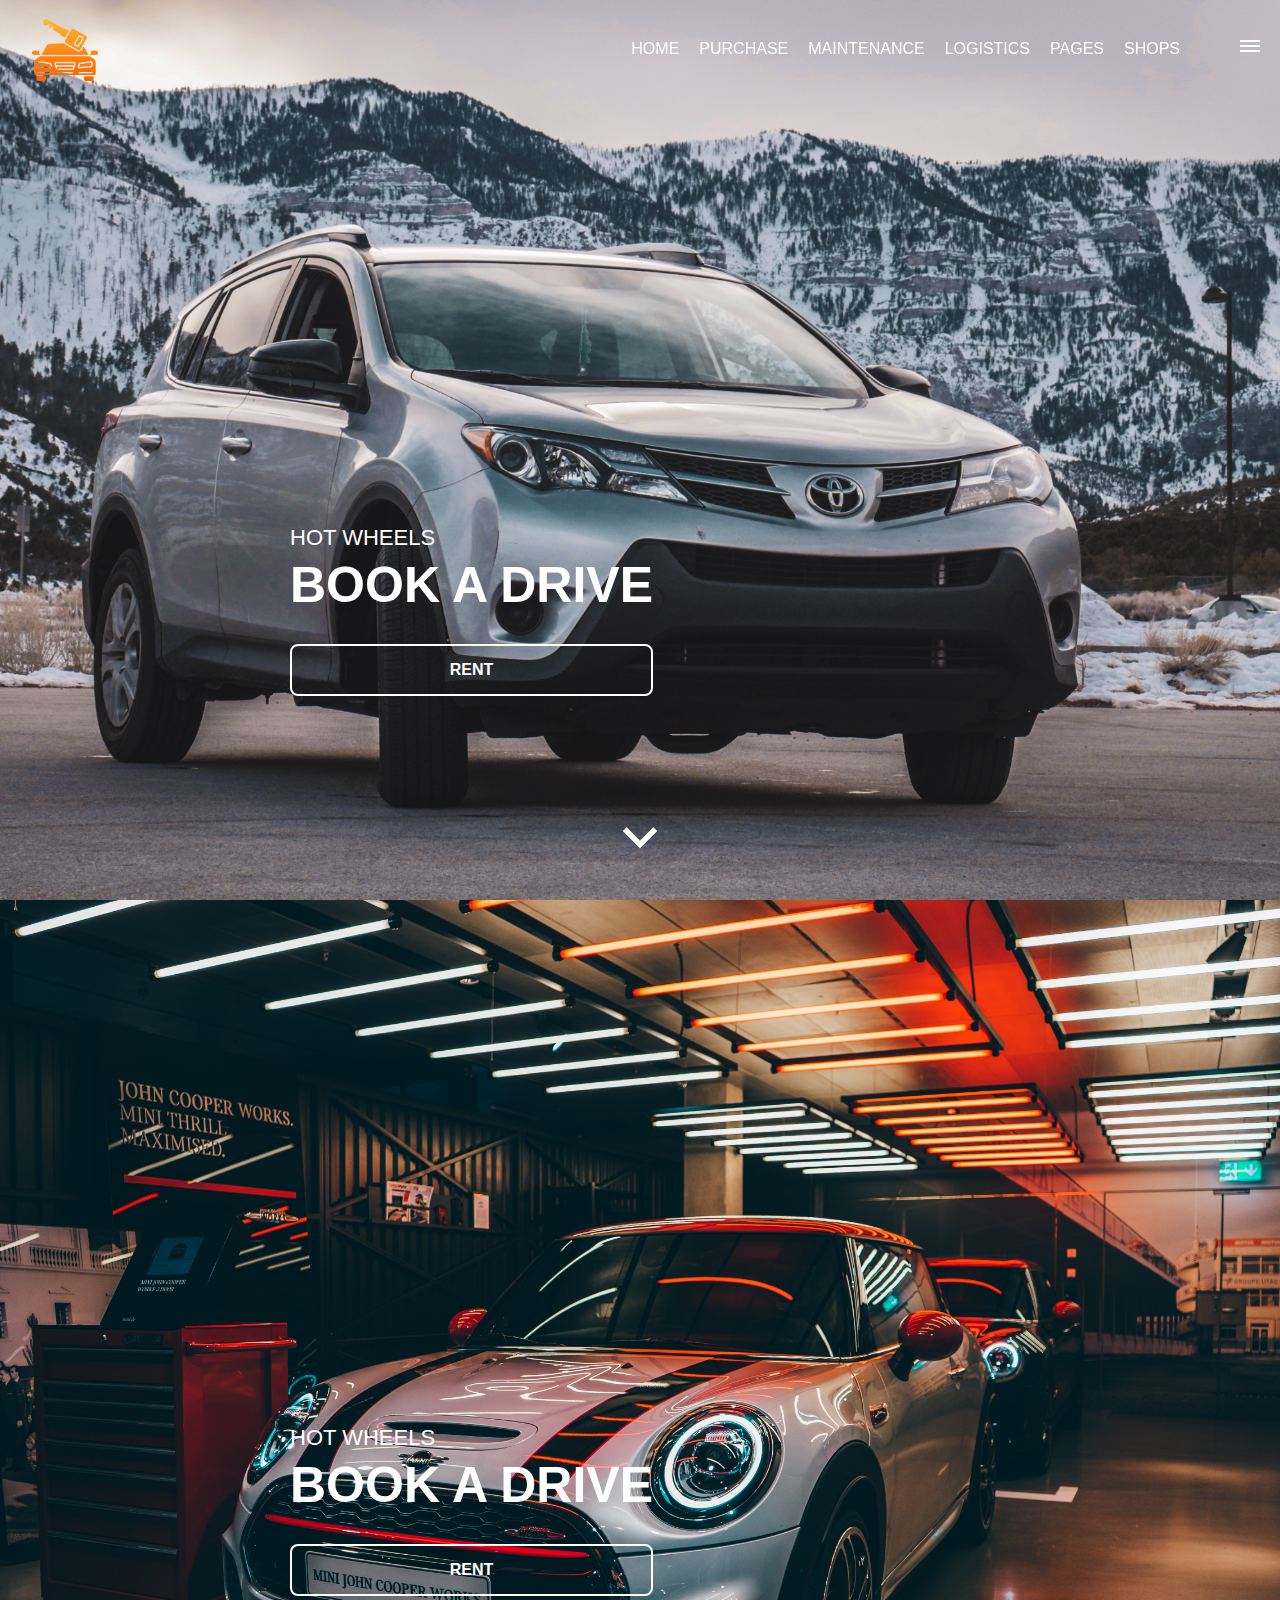
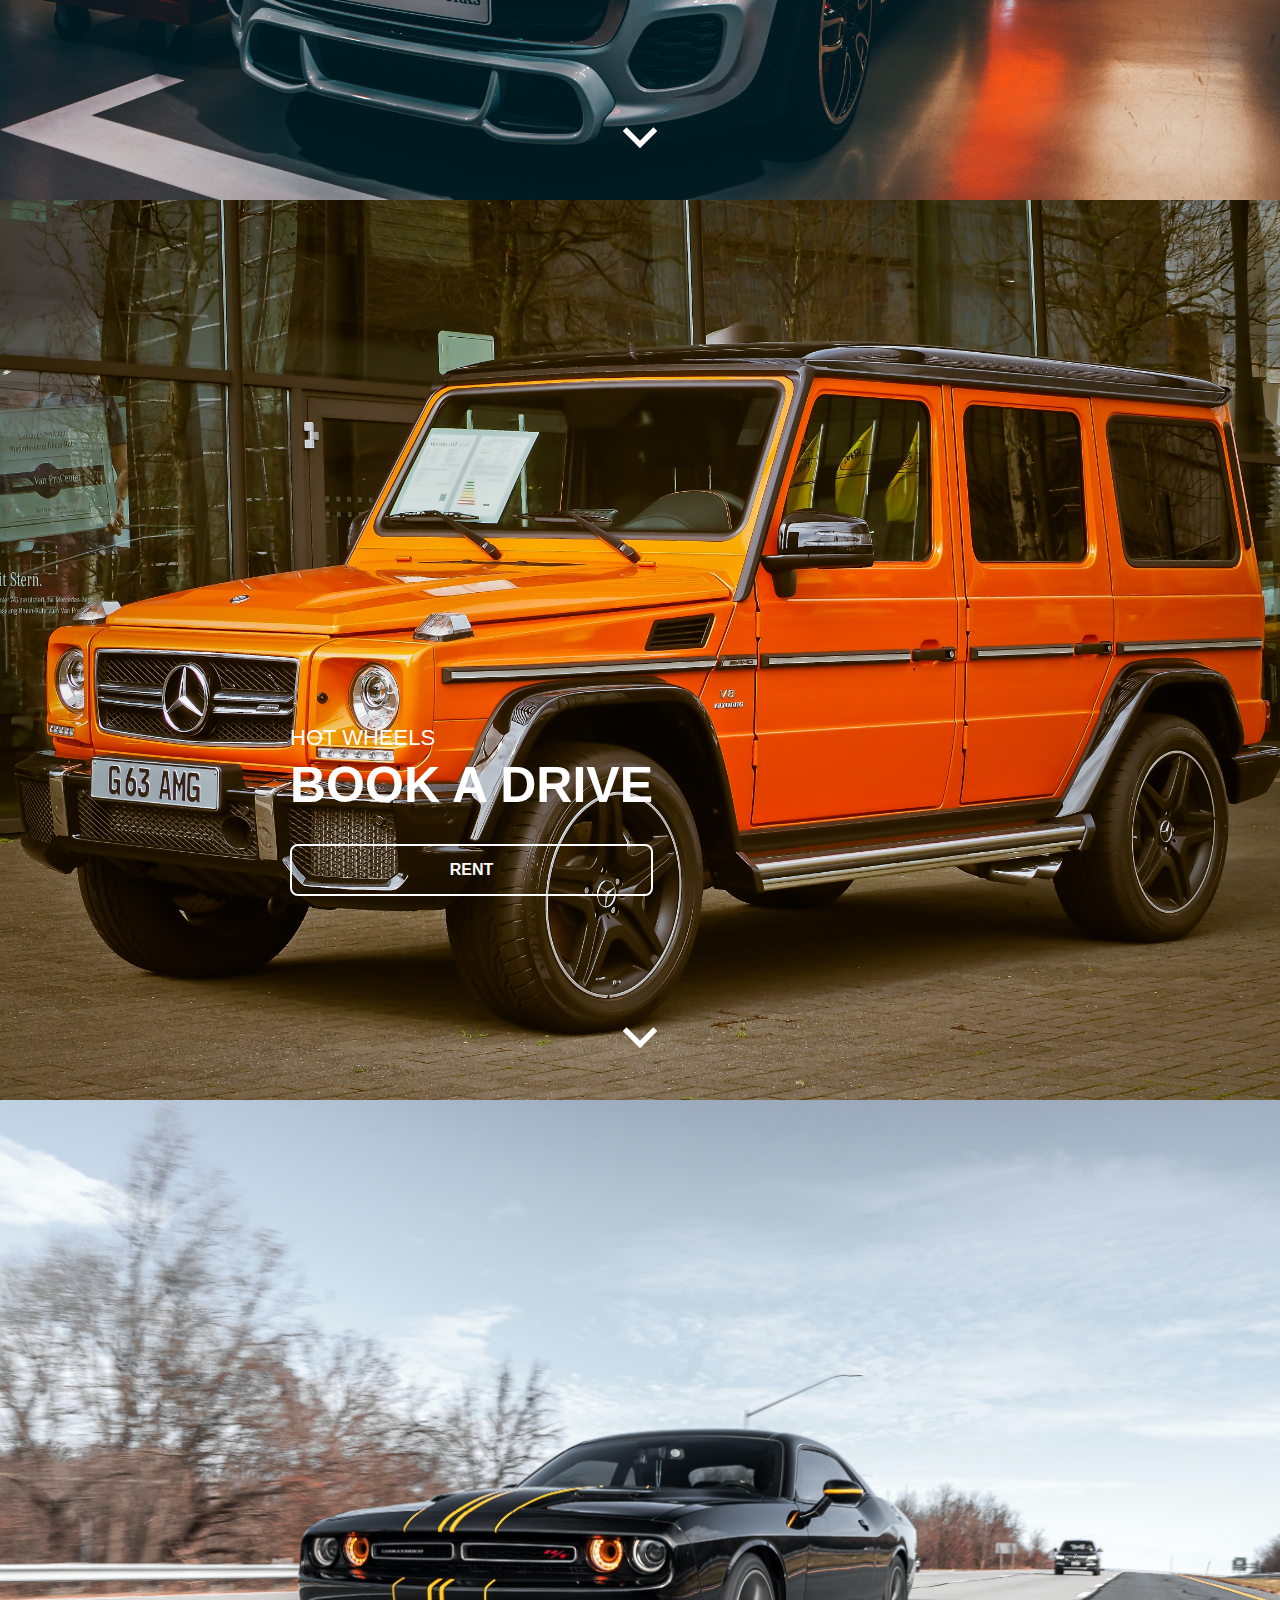
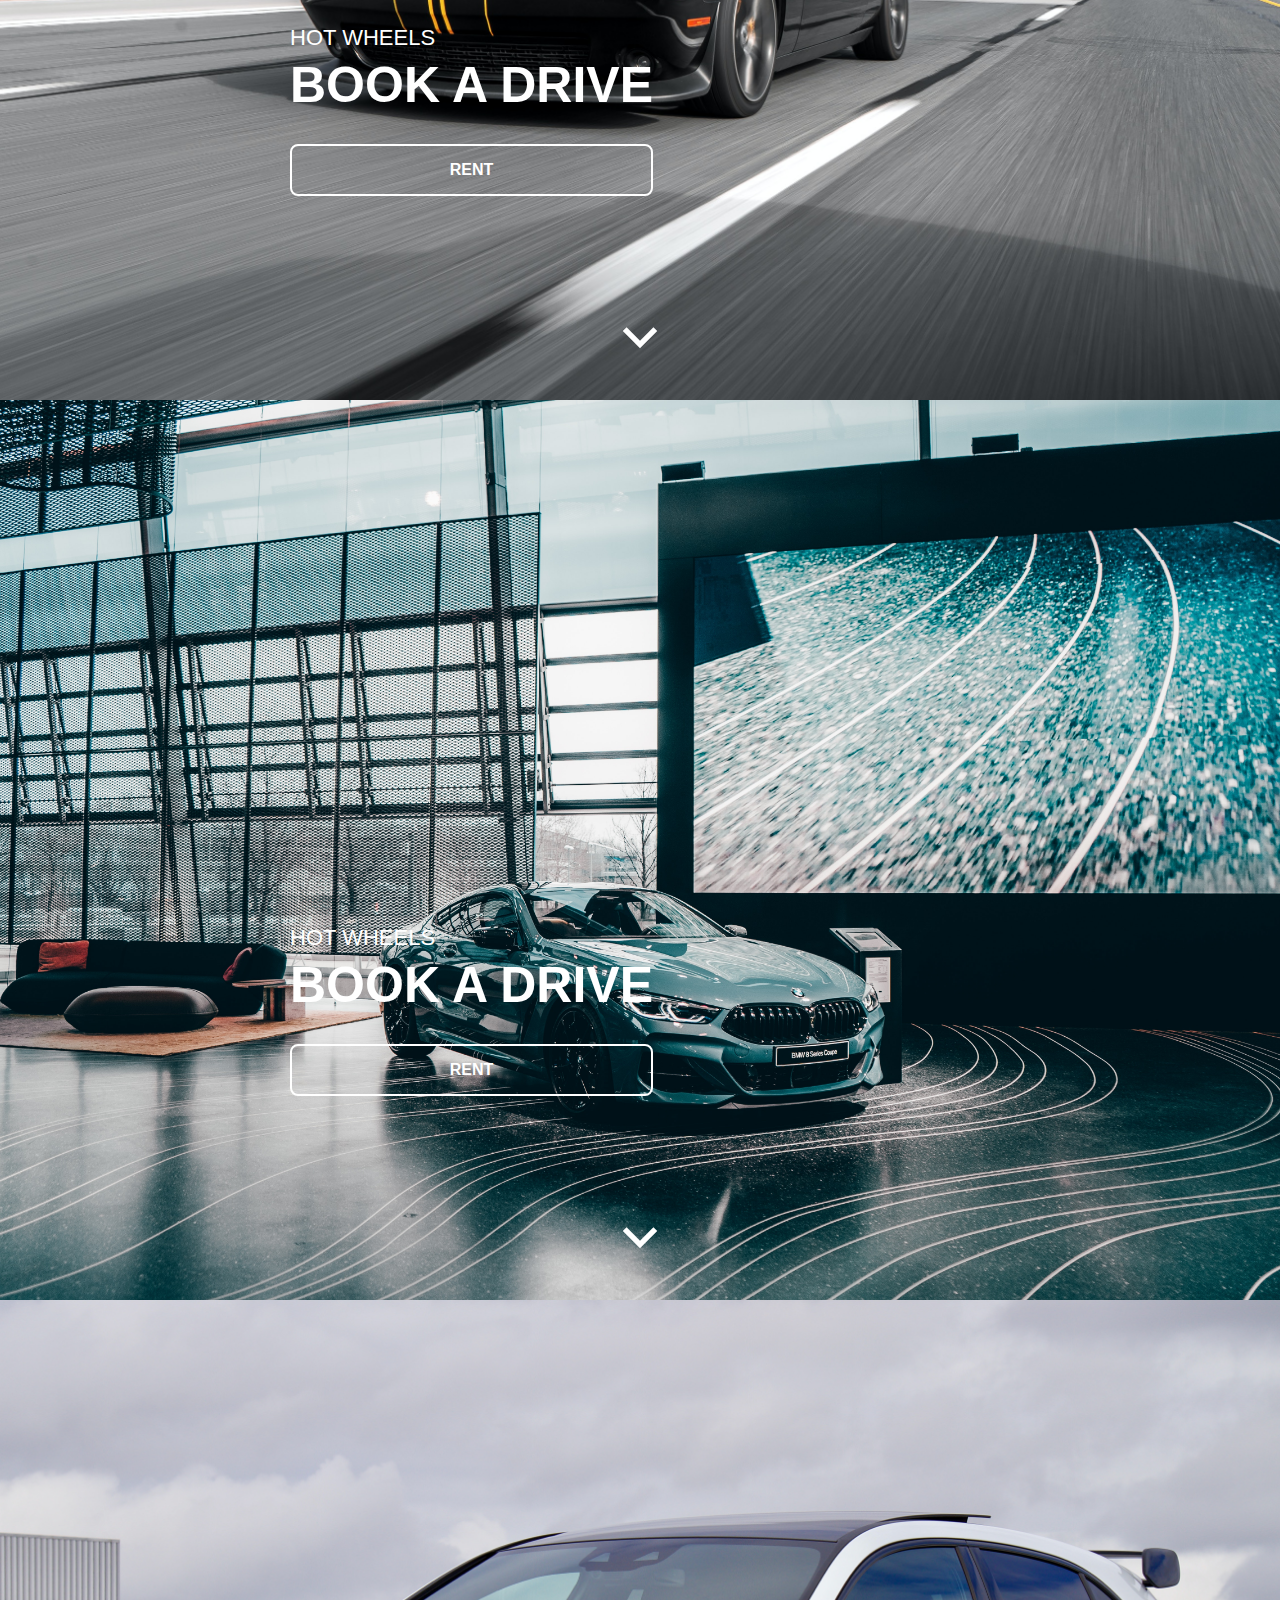
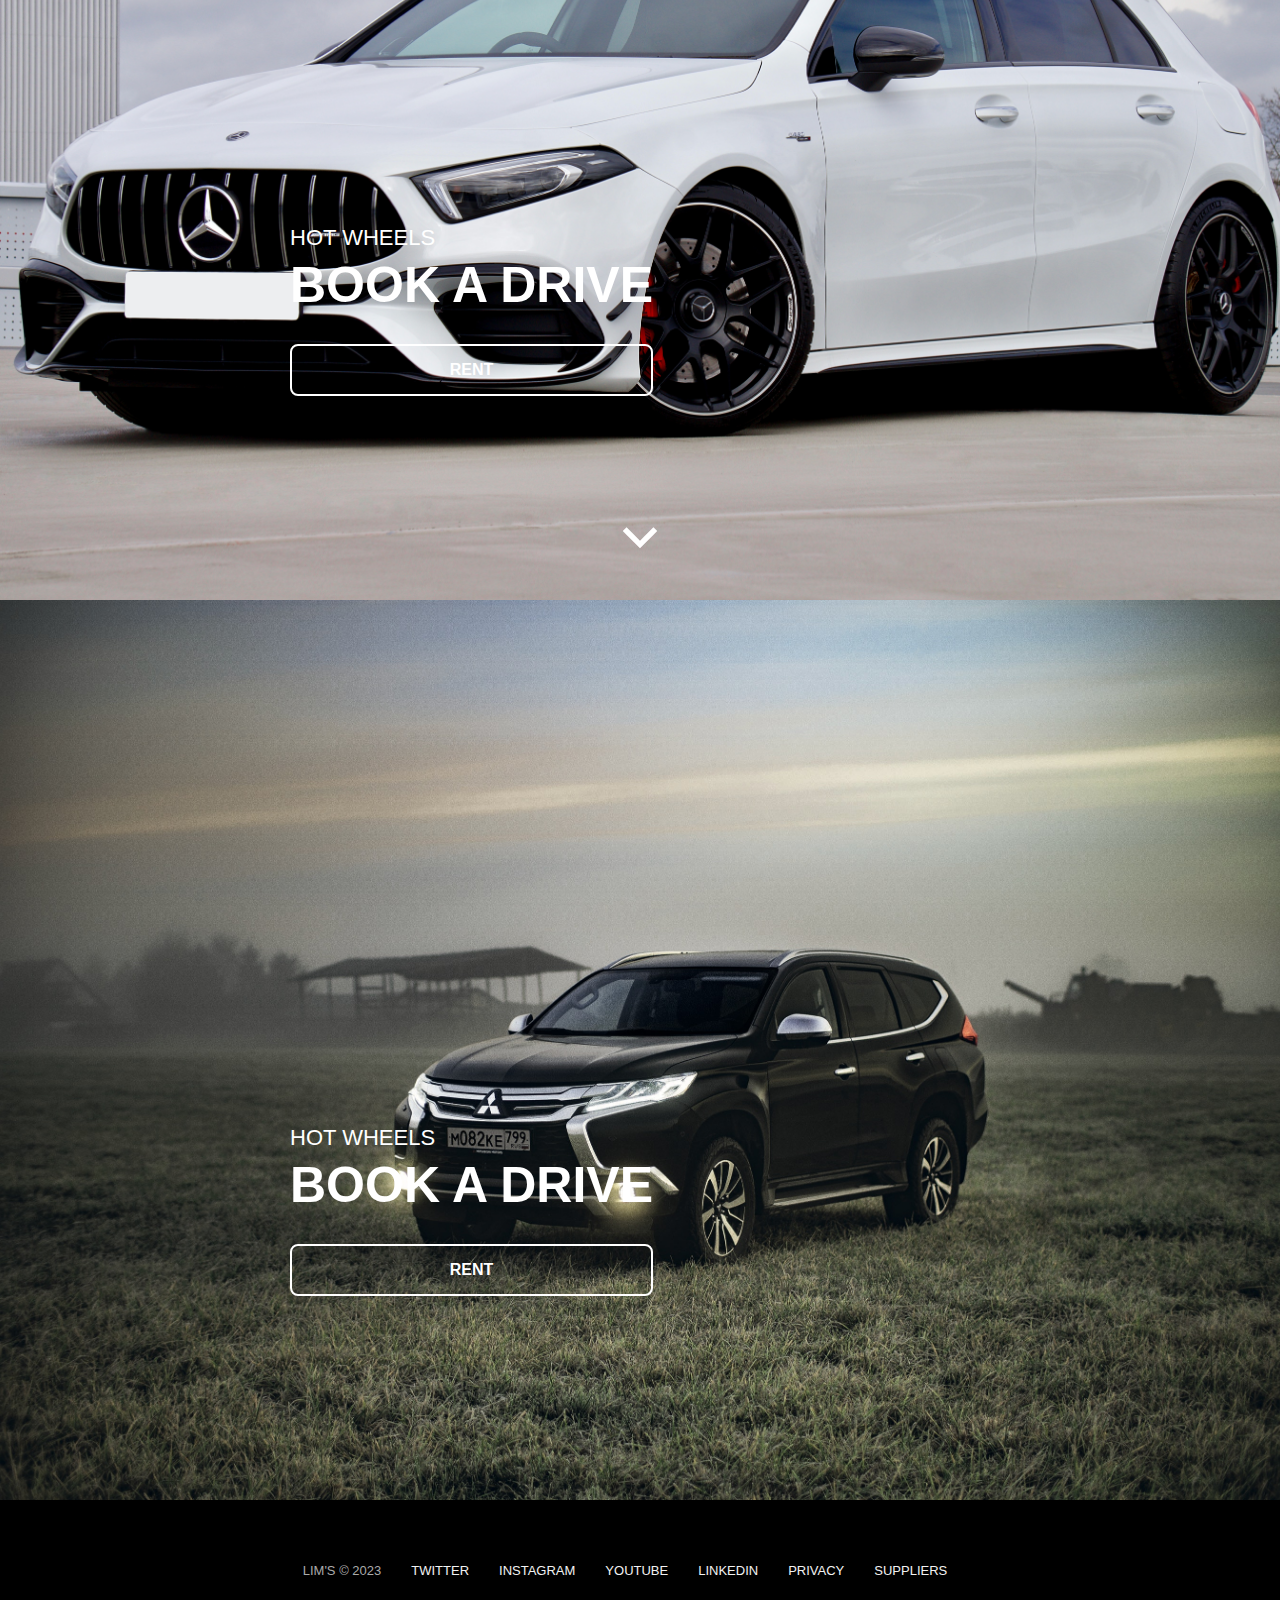
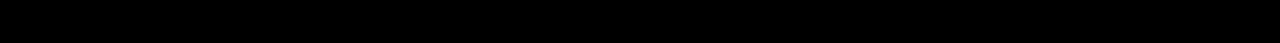
<file: index.html>
<!DOCTYPE html>
<html lang="en">
<head>
    <meta charset="UTF-8">
    <meta http-equiv="X-UA-Compatible" content="IE=edge">
    <meta name="viewport" content="width=device-width, initial-scale=1.0">
    <link rel="stylesheet" href="lim.css">
    <title>Lim's</title>
</head>
<body>

    <div id="cover"></div>
    <div id="mobile-menu" class="mobile-main-menu">
        <ul>
            <li class="mobile-only"><a href="index.html">Home</a></li>
            <li class="mobile-only"><a href="index1.html">Purchase</a></li>
            <li class="mobile-only"><a href="index2.html">Maintenance</a></li>
            <li class="mobile-only"><a href="index3.html">logistics</a></li>
            <li class="mobile-only"><a href="#">Pages</a></li>
            <li class="mobile-only"><a href="#">Shops</a></li>
            <li><a href="#">Dispatch</a></li>
            <li><a href="#">Hotel</a></li>
            <li><a href="#">Bar</a></li>
            <li><a href="#">Bitcoin</a></li>
            <li><a href="#">Travels</a></li>
        </ul>
    </div>
    <header class="main-header">
        <div class="logo">
            <a href="index.html">
                <img src="car-rental.png" alt="">
            </a>
        </div>
        <nav class="desktop-main-menu">
            <ul>
                <li><a href="index.html">Home</a></li>
                <li><a href="index1.html">Purchase</a></li>
                <li><a href="index2.html">Maintenance</a></li>
                <li><a href="index3.html">logistics</a></li>
                <li><a href="#">Pages</a></li>
                <li><a href="#">Shops</a></li>
            </ul>
        </nav>
    </header>

    <!-- Hamburger Menu -->
    <button id="menu-btn" class="hamburger" type="button">
        <span class="hamburger-top"></span>
        <span class="hamburger-middle"></span>
        <span class="hamburger-bottom"></span>
    </button>

    <!-- Section A -->

    <section class="section-a">
        <div class="section-inner">
            <h4>Hot wheels</h4>
            <h2>Book a drive</h2>
            <a href="#" class="btn-animie">
                <div class="hover">
                    <span>Rent</span>
                </div>
            </a>
        </div>
        
        <svg class="scroll-arrow" width="65" height="65" fill="currentColor" viewBox="0 0 24 24" xmlns="http://www.w3.org/2000/svg">
            <path d="m12 13.169 4.95-4.95 1.414 1.414L12 15.997 5.636 9.633 7.05 8.219l4.95 4.95Z"></path>
        </svg>
    </section>

     <!-- Section B -->

     <section class="section-b">
        <div class="section-inner">
            <h4>Hot wheels</h4>
            <h2>Book a drive</h2>
            <a href="#" class="btn-animie">
                <div class="hover">
                    <span>Rent</span>
                </div>
            </a>
        </div>
        
        <svg class="scroll-arrow" width="65" height="65" fill="currentColor" viewBox="0 0 24 24" xmlns="http://www.w3.org/2000/svg">
            <path d="m12 13.169 4.95-4.95 1.414 1.414L12 15.997 5.636 9.633 7.05 8.219l4.95 4.95Z"></path>
        </svg>
    </section>

     <!-- Section C -->

     <section class="section-c">
        <div class="section-inner">
            <h4>Hot wheels</h4>
            <h2>Book a drive</h2>
            <a href="#" class="btn-animie">
                <div class="hover">
                    <span>Rent</span>
                </div>
            </a>
        </div>
        
        <svg class="scroll-arrow" width="65" height="65" fill="currentColor" viewBox="0 0 24 24" xmlns="http://www.w3.org/2000/svg">
            <path d="m12 13.169 4.95-4.95 1.414 1.414L12 15.997 5.636 9.633 7.05 8.219l4.95 4.95Z"></path>
        </svg>
    </section>

     <!-- Section D -->

     <section class="section-d">
        <div class="section-inner">
            <h4>Hot wheels</h4>
            <h2>Book a drive</h2>
            <a href="#" class="btn-animie">
                <div class="hover">
                    <span>Rent</span>
                </div>
            </a>
        </div>
        
        <svg class="scroll-arrow" width="65" height="65" fill="currentColor" viewBox="0 0 24 24" xmlns="http://www.w3.org/2000/svg">
            <path d="m12 13.169 4.95-4.95 1.414 1.414L12 15.997 5.636 9.633 7.05 8.219l4.95 4.95Z"></path>
        </svg>
    </section>

     <!-- Section E -->

     <section class="section-e">
        <div class="section-inner">
            <h4>Hot wheels</h4>
            <h2>Book a drive</h2>
            <a href="#" class="btn-animie">
                <div class="hover">
                    <span>Rent</span>
                </div>
            </a>
        </div>
        
        <svg class="scroll-arrow" width="65" height="65" fill="currentColor" viewBox="0 0 24 24" xmlns="http://www.w3.org/2000/svg">
            <path d="m12 13.169 4.95-4.95 1.414 1.414L12 15.997 5.636 9.633 7.05 8.219l4.95 4.95Z"></path>
        </svg>
    </section>

     <!-- Section F -->

     <section class="section-f">
        <div class="section-inner">
            <h4>Hot wheels</h4>
            <h2>Book a drive</h2>
            <a href="#" class="btn-animie">
                <div class="hover">
                    <span>Rent</span>
                </div>
            </a>
        </div>
        
        <svg class="scroll-arrow" width="65" height="65" fill="currentColor" viewBox="0 0 24 24" xmlns="http://www.w3.org/2000/svg">
            <path d="m12 13.169 4.95-4.95 1.414 1.414L12 15.997 5.636 9.633 7.05 8.219l4.95 4.95Z"></path>
        </svg>
    </section>

     <!-- Section G -->

     <section class="section-g">
        <div class="section-inner">
            <h4>Hot wheels</h4>
            <h2>Book a drive</h2>
            <a href="#" class="btn-animie">
                <div class="hover">
                    <span>Rent</span>
                </div>
            </a>
        </div>
    </section>

    <!-- Footer -->
    <footer>
        <ul>
            <li>Lim's &copy; 2023</li>
            <li><a href="#">Twitter</a></li>
            <li><a href="#">Instagram</a></li>
            <li><a href="#">Youtube</a></li>
            <li><a href="#">LinkedIn</a></li>
            <li><a href="#">Privacy</a></li>
            <li><a href="#">Suppliers</a></li>
        </ul>
    </footer>

    <script src="script.js" defer></script>
</body>
</html>
</file>
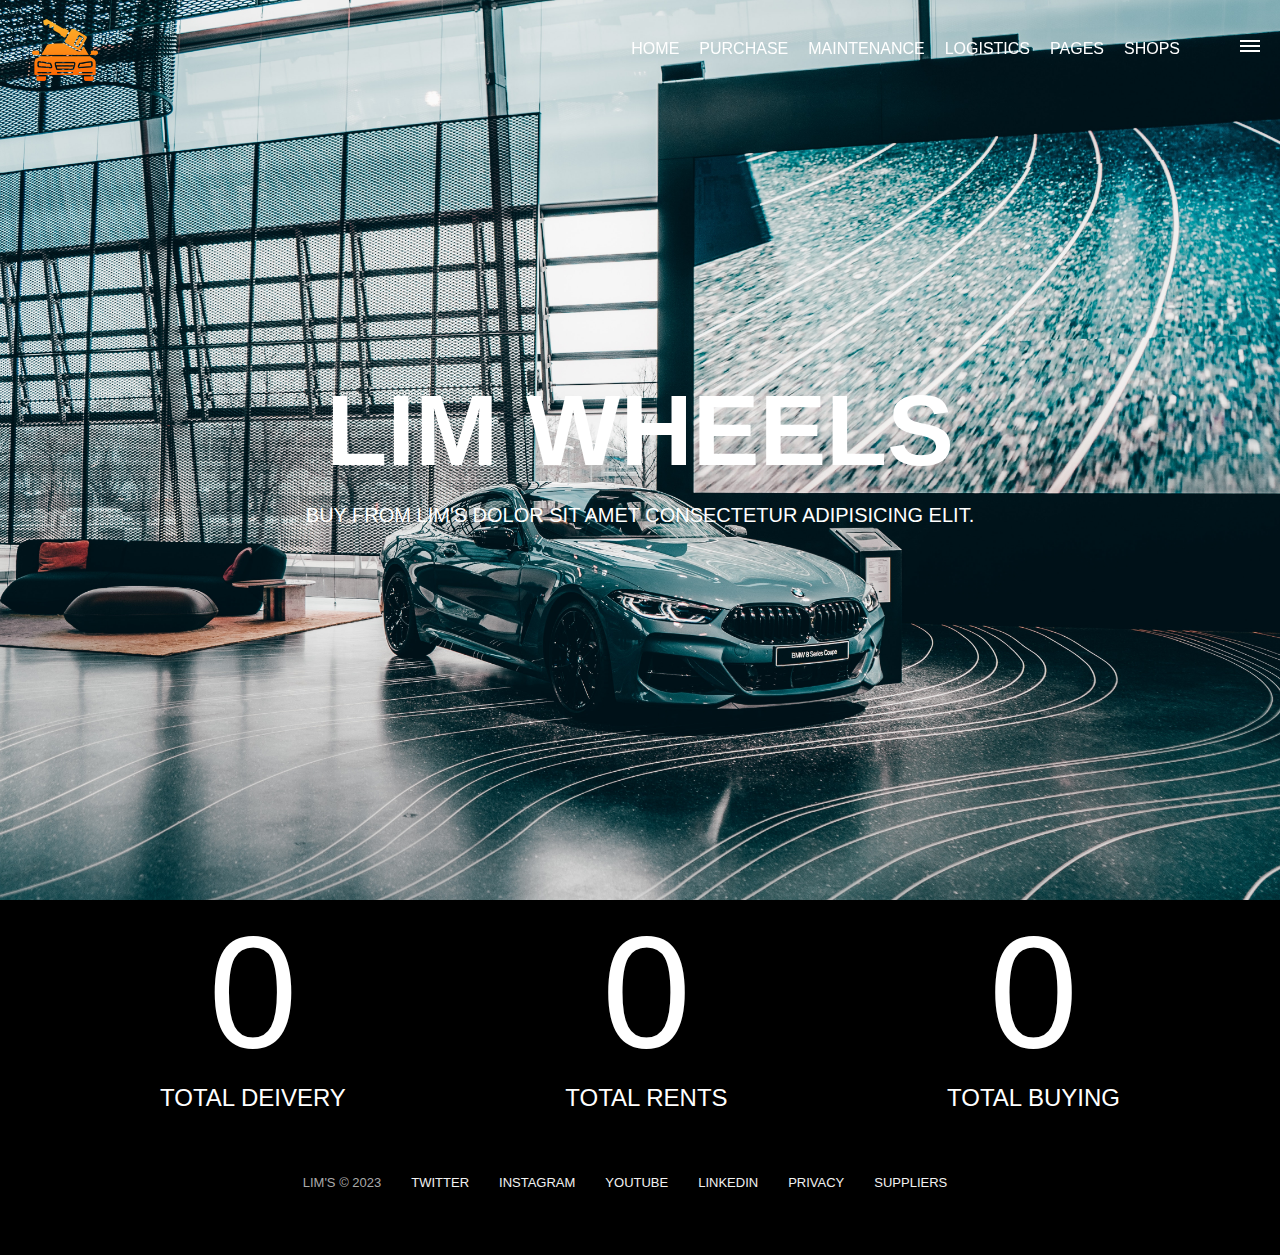
<file: index1.html>
<!DOCTYPE html>
<html lang="en">
<head>
    <meta charset="UTF-8">
    <meta http-equiv="X-UA-Compatible" content="IE=edge">
    <meta name="viewport" content="width=device-width, initial-scale=1.0">
    <link rel="stylesheet" href="lim.css">
    <title>Lim's~About</title>
</head>
<body>

    <div id="cover"></div>
    <div id="mobile-menu" class="mobile-main-menu">
        <ul>
            <li class="mobile-only"><a href="index.html">Home</a></li>
            <li class="mobile-only"><a href="index1.html">Purchase</a></li>
            <li class="mobile-only"><a href="index2.html">Maintenance</a></li>
            <li class="mobile-only"><a href="index3.html">logistics</a></li>
            <li class="mobile-only"><a href="#">Pages</a></li>
            <li class="mobile-only"><a href="#">Shops</a></li>
            <li><a href="#">Dispatch</a></li>
            <li><a href="#">Hotel</a></li>
            <li><a href="#">Bar</a></li>
            <li><a href="#">Bitcoin</a></li>
            <li><a href="#">Travels</a></li>
        </ul>
    </div>
    <header class="main-header">
        <div class="logo">
            <a href="index.html">
                <img src="car-rental.png" alt="">
            </a>
        </div>
        <nav class="desktop-main-menu">
            <ul>
                <li><a href="index.html">Home</a></li>
                <li><a href="index1.html">Purchase</a></li>
                <li><a href="index2.html">Maintenance</a></li>
                <li><a href="index3.html">logistics</a></li>
                <li><a href="#">Pages</a></li>
                <li><a href="#">Shops</a></li>
            </ul>
        </nav>
    </header>

    <!-- Hamburger Menu -->
    <button id="menu-btn" class="hamburger" type="button">
        <span class="hamburger-top"></span>
        <span class="hamburger-middle"></span>
        <span class="hamburger-bottom"></span>
    </button>


    <section class="section-animate bg-about">
    
    </section>
    <div class="section-inner-center">
          <h3>Lim wheels</h3>
          <p>Buy from Lim's dolor sit amet consectetur adipisicing elit.</p>  
    </div>

    <div class="stats">
        <div>
            <span class="counter" data-target="35">0</span>
            <h4>Total Deivery</h4>
        </div>
        <div>
            <span class="counter" data-target="88">0</span>
            <h4>Total Rents</h4>
        </div>
        <div>
            <span class="counter" data-target="53">0</span>
            <h4>Total Buying</h4>
        </div>
    </div>

    <!-- Footer -->
    <footer>
        <ul>
            <li>Lim's &copy; 2023</li>
            <li><a href="#">Twitter</a></li>
            <li><a href="#">Instagram</a></li>
            <li><a href="#">Youtube</a></li>
            <li><a href="#">LinkedIn</a></li>
            <li><a href="#">Privacy</a></li>
            <li><a href="#">Suppliers</a></li>
        </ul>
    </footer>

    <script src="script.js" defer></script>
</body>
</html>
</file>
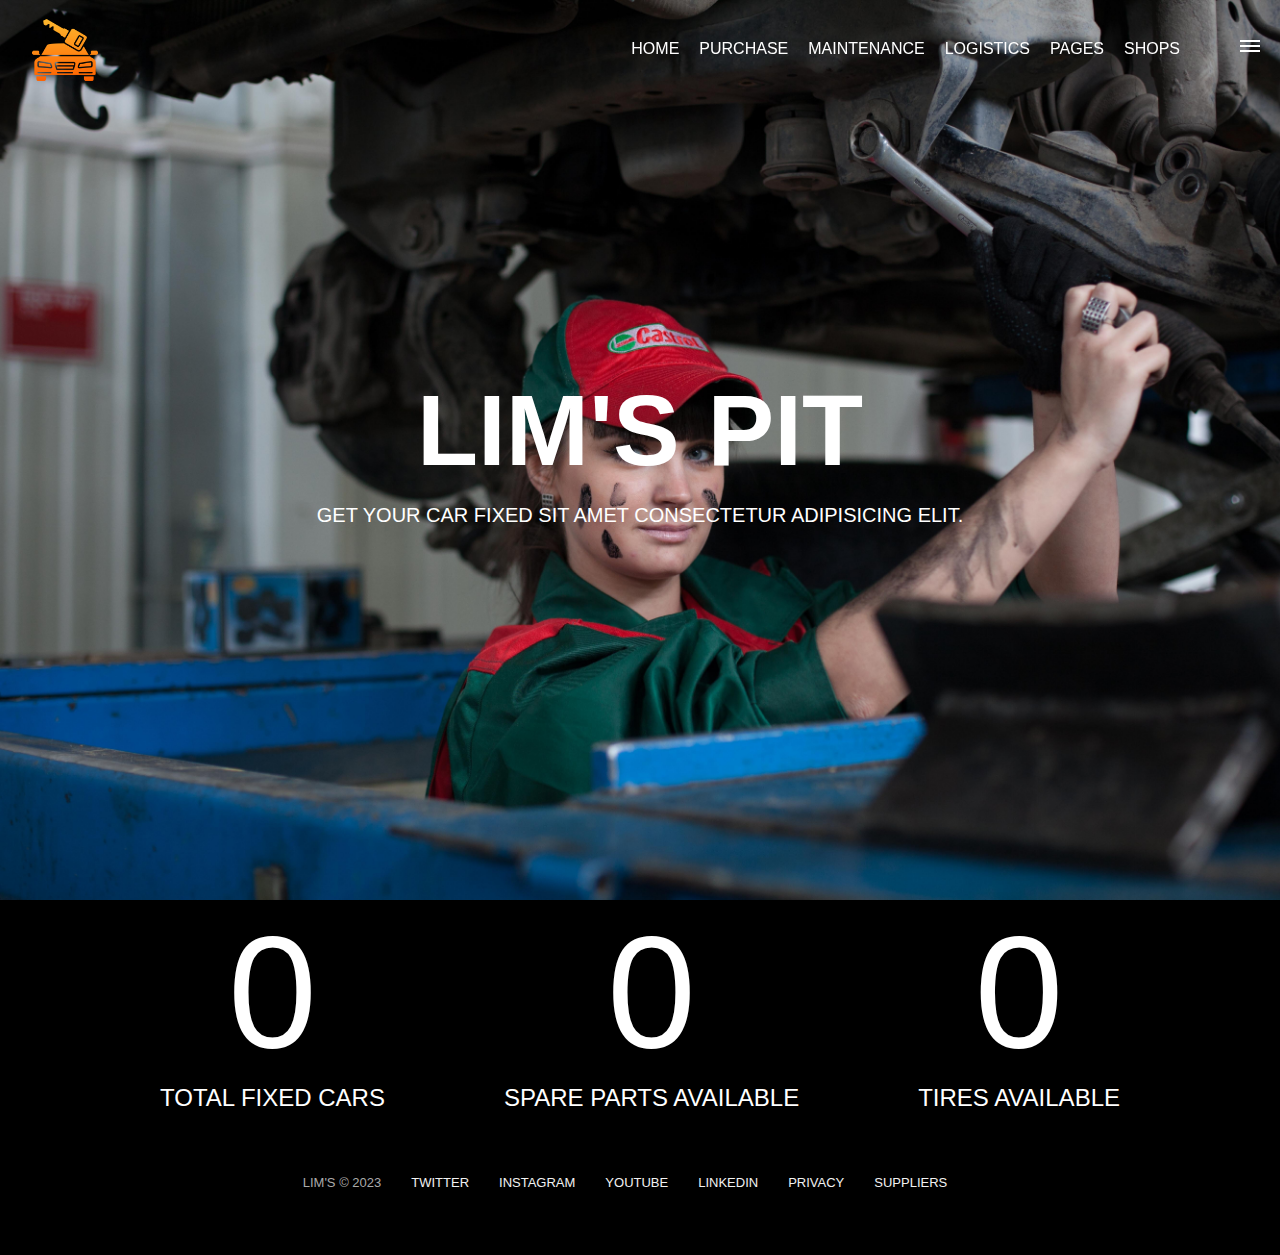
<file: index2.html>
<!DOCTYPE html>
<html lang="en">
<head>
    <meta charset="UTF-8">
    <meta http-equiv="X-UA-Compatible" content="IE=edge">
    <meta name="viewport" content="width=device-width, initial-scale=1.0">
    <link rel="stylesheet" href="lim.css">
    <title>Lim's~Pit</title>
</head>
<body>

    <div id="cover"></div>
    <div id="mobile-menu" class="mobile-main-menu">
        <ul>
            <li class="mobile-only"><a href="index.html">Home</a></li>
            <li class="mobile-only"><a href="index1.html">Purchase</a></li>
            <li class="mobile-only"><a href="index2.html">Maintenance</a></li>
            <li class="mobile-only"><a href="index3.html">logistics</a></li>
            <li class="mobile-only"><a href="#">Pages</a></li>
            <li class="mobile-only"><a href="#">Shops</a></li>
            <li><a href="#">Dispatch</a></li>
            <li><a href="#">Hotel</a></li>
            <li><a href="#">Bar</a></li>
            <li><a href="#">Bitcoin</a></li>
            <li><a href="#">Travels</a></li>
        </ul>
    </div>
    <header class="main-header">
        <div class="logo">
            <a href="index.html">
                <img src="car-rental.png" alt="">
            </a>
        </div>
        <nav class="desktop-main-menu">
            <ul>
                <li><a href="index.html">Home</a></li>
                <li><a href="index1.html">Purchase</a></li>
                <li><a href="index2.html">Maintenance</a></li>
                <li><a href="index3.html">logistics</a></li>
                <li><a href="#">Pages</a></li>
                <li><a href="#">Shops</a></li>
            </ul>
        </nav>
    </header>

    <!-- Hamburger Menu -->
    <button id="menu-btn" class="hamburger" type="button">
        <span class="hamburger-top"></span>
        <span class="hamburger-middle"></span>
        <span class="hamburger-bottom"></span>
    </button>


    <section class="section-animate bg-maintenance">
    
    </section>
    <div class="section-inner-center">
          <h3>Lim's pit</h3>
          <p>Get your car fixed sit amet consectetur adipisicing elit.</p>  
    </div>

    <div class="stats">
        <div>
            <span class="counter" data-target="44">0</span>
            <h4>Total fixed cars</h4>
        </div>
        <div>
            <span class="counter" data-target="80">0</span>
            <h4>spare parts available</h4>
        </div>
        <div>
            <span class="counter" data-target="680">0</span>
            <h4>Tires available</h4>
        </div>
    </div>

    <!-- Footer -->
    <footer>
        <ul>
            <li>Lim's &copy; 2023</li>
            <li><a href="#">Twitter</a></li>
            <li><a href="#">Instagram</a></li>
            <li><a href="#">Youtube</a></li>
            <li><a href="#">LinkedIn</a></li>
            <li><a href="#">Privacy</a></li>
            <li><a href="#">Suppliers</a></li>
        </ul>
    </footer>

    <script src="script.js" defer></script>
</body>
</html>
</file>
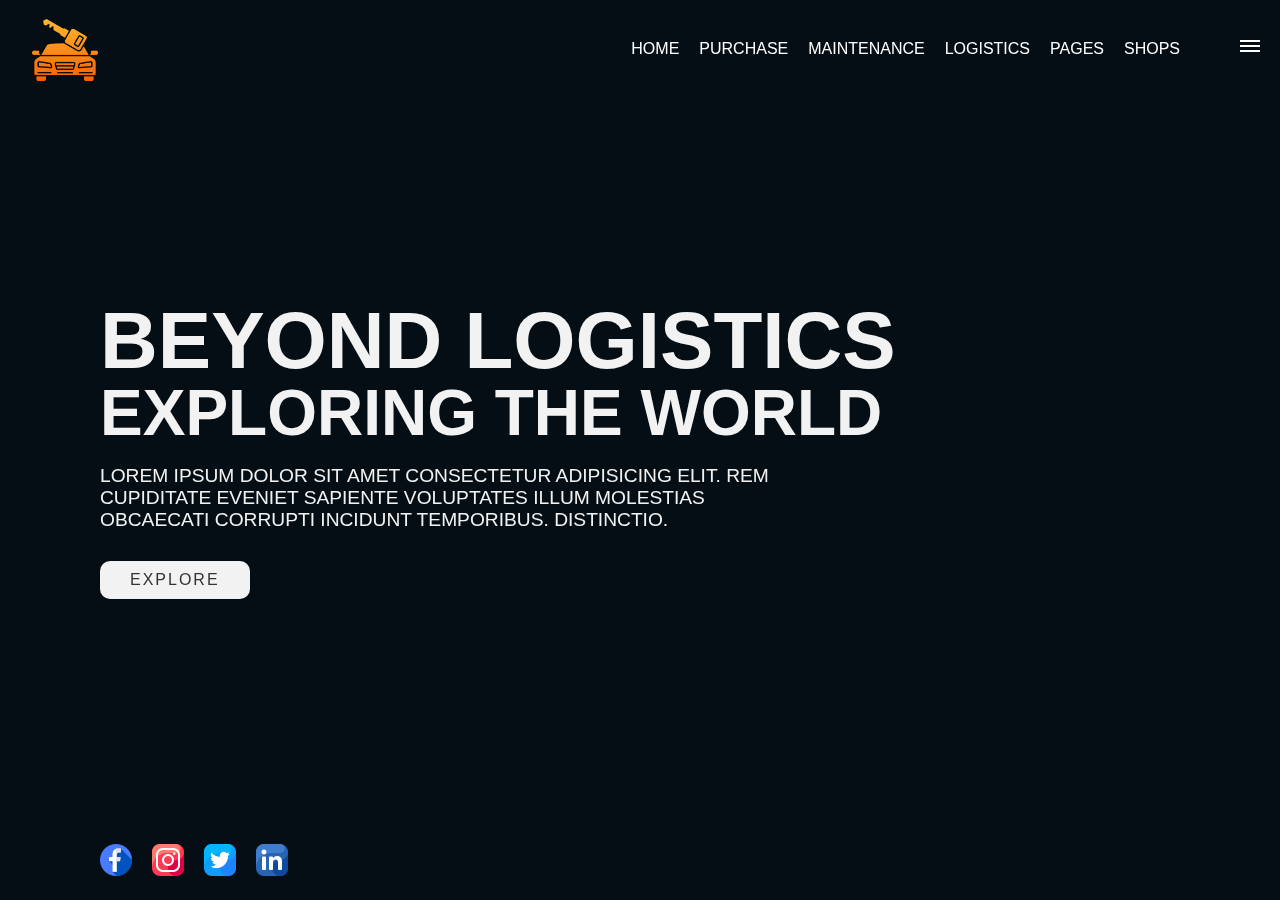
<file: index3.html>
<!DOCTYPE html>
<html lang="en">
<head>
    <meta charset="UTF-8">
    <meta name="viewport" content="width=device-width, initial-scale=1.0">
    <link rel="stylesheet" href="lim.css">
    <title>logistics</title>
</head>
<body>


    <div id="cover"></div>
    <div id="mobile-menu" class="mobile-main-menu">
        <ul>
            <li class="mobile-only"><a href="index.html">Home</a></li>
            <li class="mobile-only"><a href="index1.html">Purchase</a></li>
            <li class="mobile-only"><a href="index2.html">Maintenance</a></li>
            <li class="mobile-only"><a href="index3.html">logistics</a></li>
            <li><a href="#">Pages</a></li>
            <li><a href="#">Shops</a></li>
            <li><a href="#">Dispatch</a></li>
            <li><a href="#">Hotel</a></li>
            <li><a href="#">Bar</a></li>
            <li><a href="#">Bitcoin</a></li>
            <li><a href="#">Travels</a></li>
        </ul>
    </div>
    <header class="main-header">
        <div class="logo">
            <a href="index.html">
                <img src="car-rental.png" alt="">
            </a>
        </div>
        <nav class="desktop-main-menu">
            <ul>
                <li><a href="index.html">Home</a></li>
                <li><a href="index1.html">Purchase</a></li>
                <li><a href="index2.html">Maintenance</a></li>
                <li><a href="index3.html">logistics</a></li>
                <li><a href="#">Pages</a></li>
                <li><a href="#">Shops</a></li>
            </ul>
        </nav>
    </header>

    <!-- Hamburger Menu -->
    <button id="menu-btn" class="hamburger" type="button">
        <span class="hamburger-top"></span>
        <span class="hamburger-middle"></span>
        <span class="hamburger-bottom"></span>
    </button>

    <section class="showcase">
        <!-- <video src="IMG/logistics.mp4" muted loop autoplay></video> -->

    <div class="overlay"></div>

    <div class="text">
        <h2>Beyond logistics</h2>
        <h3>Exploring The World</h3>
        <p>Lorem ipsum dolor sit amet consectetur adipisicing elit. Rem cupiditate eveniet
           sapiente voluptates illum molestias obcaecati corrupti incidunt temporibus. Distinctio.</p>
        <a href="#">Explore</a>
    </div>

    <ul class="social">
        <li><a href="#"><img src="facebook.png" alt=""></a></li>
        <li><a href="#"><img src="instagram.png" alt=""></a></li>
        <li><a href="#"><img src="twitter.png" alt=""></a></li>
        <li><a href="#"><img src="linkedin.png" alt=""></a></li>
    </ul>
    </section>



    <script src="script.js"></script>
</body>
</html>
</file>
<file: lim.css>
@import url('https://fonts.googleapis.com/css2?family=Familjen+Grotesk:ital,wght@0,400;0,500;0,600;0,700;1,700&family=Heebo:wght@200;300;400;500&display=swap');

*, *::before, *::after {
    margin: 0;
    padding: 0;
    box-sizing: border-box;
}

body {
    font-family: 'Familjen Grostesk', sans-serif;
    background: #000;
    color: #fff;
}

a {
    text-decoration: none;
    color: #fff;
}

ul {
    list-style: none;
}

/* Header/Navbar */
.main-header {
    position: fixed;
    top: 0;
    left: 0;
    width: 100%;
    z-index: 3;
    display: flex;
    justify-content: space-between;
    align-items: center;
    text-transform: uppercase;
    height: 100px;
    padding: 0 30px;
}

/* Logo */
.logo {
    width: 100px;
    height: auto;
}

.logo img {
    display: block;
    width: 70%;
    height: auto;
}

/* Desktop-main-menu */
.desktop-main-menu {
    margin-right: 50px;
}

.desktop-main-menu ul {
    display: flex;
}

.desktop-main-menu ul li {
    position: relative;
    margin-right: 20px;
    padding-bottom: 2px;
}

.desktop-main-menu ul li a::after {
    content: '';
    position: absolute;
    bottom: 0;
    left: 0;
    width: 100%;
    height: 1px;
    background: #fff;
    transform: scaleX(0);
    transition: transform 0.6s cubic-bezier(0.19, 1, 0.22, 1);
}

.desktop-main-menu ul li a:hover::after {
    transform: scaleX(1);
}

.showcase {
    position: relative;
    right: 0;
    width: 100%;
    min-height: 100vh;
    padding: 100px;
    display: flex;
    justify-content: space-between;
    align-items: center;
    background: #111;
    color: #f2f2f2;
    z-index: 1;
    transition: 0.5s;
}

.showcase-video {
    position: absolute;
    top: 0;
    left: 0;
    width: 100%;
    height: 100%;
    object-fit: cover;
    opacity: 0.9;
}

.overlay {
    position: absolute;
    top: 0;
    left: 0;
    width: 100%;
    height: 100%;
    background: #1b6992;
    mix-blend-mode: overlay;
}

.text {
    position: relative;
    z-index: 4;
}

.text h2 {
    font-size: 5em;
    font-weight: bolder;
    line-height: 1em;
    text-transform: uppercase;
}

.text h3 {
    font-size: 4em;
    font-weight: 700;
    line-height: 1em;
    text-transform: uppercase;
}

.text p {
    font-size: 1.2em;
    font-weight: 300;
    margin: 20px 0;
    max-width: 700px;
}

.text a {
    display: inline-block;
    font-size: 1em;
    background: #f2f2f2;
    padding: 10px 30px;
    text-decoration: none;
    color: #333;
    margin-top: 10px;
    text-transform: uppercase;
    letter-spacing: 2px;
    transition: 0.2s;
    border-radius: 10px;
}

.text a:hover {
    letter-spacing: 6px;
    background: #16b4db;
    color: #f2f2f2;
}

.social {
    position: absolute;
    bottom: 20px;
    z-index: 10;
    display: flex;
    justify-content: center;
    align-items: center;
}

.social li {
    list-style: none;
}

.social li a {
    display: inline-block;
    margin-right: 20px;
    transform: scale(1);
    transition: 0.4s;
}

.social li a:hover {
    transform: scale(1) translateY(-15px);
}

/* Sections */
section {
    position: relative;
    height: 100vh;
    background-position: center center;
    background-repeat: no-repeat;
    background-size: cover;
    text-transform: uppercase;
}

.section-inner {
    position: absolute;
    bottom: 200px;
    left: 290px;
    max-width: 560px;
}

.section-inner h4 {
    font-size: 22px;
    font-weight: 400;
    margin-bottom: 5px;
    animation: fadeInUp 0.5s ease-in-out 0.1s;
}

.section-inner h2 {
    font-size: 50px;
    font-weight: 700;
    margin-bottom: 20px;
    animation: fadeInUp 0.5s ease-in-out 0.2s;
    animation-fill-mode: both; /* stops from showing at start */
}

.section-inner a {
    animation: fadeInUp 0.9s ease-in-out;
}

/* Background images */
.section-a {
    background-image: url('cinematics.jpg');
}

.section-b {
    background-image: url('maria-geller.jpg');
}

.section-c {
    background-image: url('gwagon.jpg');
}

.section-d {
    background-image: url('garvin.jpg');
}

.section-e {
    background-image: url('maria.jpg');
}

.section-f {
    background-image: url('cls.jpg');
}

.section-g {
    background-image: url('vonhoerst.jpg');
}


.btn-animie {
    position: relative;
    display: inline-block;
    cursor: pointer;
    text-align: center;
    min-width: 170px;
    padding: 15px 50px;
    margin-top: 10px;
    border: 2px solid #fff;
    text-transform: uppercase;
    font-weight: bold;
    overflow: hidden;
    z-index: 2;
}

.btn-animie:hover span {
    color: #000;
}

.btn-animie:hover {
    background: #fff;
}

.btn-animie, .hover {
    position: relative;
    top: 0;
    left: 0;
    width: 100%;
    height: 100%;
    /* background: #fff; */
    z-index: 1;
    border-radius: 8px;
    transition: transform 0.6s cubic-bezier(0.19, 1, 0.22, 1);
}

.btn-animie:hover .hover {
    transform: translateY(0);
    transition: transform 0.6s cubic-bezier(0.19, 1, 0.22, 1);
}

/* Footer */
footer {
    position: relative;
    padding: 55px 0;
}

footer ul {
    display: flex;
    justify-content: center;
    align-items: center;
    flex-wrap: wrap;
}

footer ul li {
    margin-right: 30px;
    color: #aaa;
    text-transform: uppercase;
    font-size: 13px;
    line-height: 2.5;
}

footer ul li a {
    color: #f2f2f2;
    transition: color 0.6s;
}

footer ul li a:hover {
    color: #aaa;
}

/* Hamburger Menu */
.hamburger {
    position: fixed;
    top: 40px;
    right: 20px;
    z-index: 10;
    cursor: pointer;
    width: 20px;
    height: 20px;
    background: none;
    border: none;
}

.hamburger-top,
.hamburger-middle,
.hamburger-bottom {
    position: absolute;
    width: 20px;
    height: 2px;
    top: 0;
    left: 0;
    background: #fff;
    transition: all 0.5s;
}

.hamburger-middle {
    transform: translateY(5px);
}

.hamburger-bottom {
    transform: translateY(10px);
}

/* Transition hamburger to X when open */
.open {
    transform: rotate(90deg);
}

.open .hamburger-top {
    transform: rotate(45deg) translateY(6px) translateX(6px);
}

.open .hamburger-middle {
    display: none;
}

.open .hamburger-bottom {
    transform: rotate(-45deg) translateY(6px) translateX(-6px);
}

/* Cover */
.cover-show {
    position: fixed;
    top: 0;
    left: 0;
    width: 100%;
    height: 100%;
    background: rgba(0, 0, 0, 0.5);
    z-index: 3;
}

/* Stop scrolling mobile menu items */
.stop-scrolling {
    overflow: hidden;
}

/* Hide mobile-menu items */
.mobile-only {
    display: none;
}

/* mobile menu area */
.mobile-main-menu {
    position: fixed;
    top: 0;
    right: 0;
    width: 350px;
    height: 100%;
    background: #000;
    z-index: 4;
    display: flex;
    align-items: center;
    justify-content: center;
    transform: translateX(100%);
    transition: transform 0.6s cubic-bezier(0.19, 1, 0.22, 1);
}

/* Bring menu from right */
.show-menu {
    transform: translateX(0);
}


.mobile-main-menu ul {
    display: flex;
    flex-direction: column;
    align-items: end;
    justify-content: center;
    padding: 50px;
    width: 100%;
}

.mobile-main-menu ul li {
    margin-bottom: 20px;
    font-size: 18px;
    text-transform: uppercase;
    border-bottom: 2px dotted #555;
    width: 100%;
    text-align: right;
    padding-bottom: 8px;
}

.mobile-main-menu ul li a {
    color: #f2f2f2;
    transition: color 0.6s;
}

.mobile-main-menu ul li a:hover {
    color: #aaa;
}

/* Inner pages */
.bg-about {
    background-image: url(maria.jpg);
}

.bg-maintenance {
    background-image: url(mech.jpg);
}

.section-animate {
animation: fadeIn 3s ease-in-out;
}

.section-inner-center {
    position: absolute;
    top: 50%;
    left: 50%;
    transform: translate(-50%, -50%);
    text-align: center;
    text-transform: uppercase;
    width: 80%;
}

.section-inner-center h3 {
    font-size: 100px;
    margin-bottom: 16px;
    animation: fadeInUp 0.5s ease-in-out;
}

.section-inner-center p {
    font-size: 20px;
    animation: fadeInUp 0.4s ease-in-out 0.3s;
    animation-fill-mode: both;
}

/* Stats */
.stats {
    max-width: 960px;
    margin: 0 auto;
    display: flex;
    align-items: center;
    justify-content: space-between;
    text-align: center;
    text-transform: uppercase;
}

.stats div span {
    font-size: 160px;
}

.stats div h4 {
    font-size: 24px;
    font-weight: 300;
}

/* Animations */
@keyframes fadeInUp {
    0% {
        opacity: 0;
        transform: translateY(140px);
    }

    100% {
        opacity: 1;
        transform: translateY(0);
    }
}

@keyframes fadeIn {
    0% {
        opacity: 0;
    }

    100% {
        opacity: 1;
    }
}
.scroll-arrow {
    position: absolute;
    bottom: 30px;
    left: 50%;
    transform: translateX(-50%);
    animation: fadeBounce 5s infinite;
}

@keyframes fadeBounce {
    0%,
    20%,
    50%,
    80%,
    100% {
        opacity: 0;
        transform: translateY(-20px);
    }

    40% {
        opacity: 1;
        transform: translateY(0);
    }
}


/* Media Queries */
@media (max-width: 960px) {
    /* Hide desktop menu */
    .desktop-main-menu {
        display: none;
    }

    /* Show mobile items */
    .mobile-only {
        display: block;
    }

    .section-inner {
        bottom: 75px;
        left: 40px;
    }

    .section-inner h2 {
        font-size: 40px;
    }

    /* .section-inner-center {
        width: 80px;
    } */

    .section-inner-center p {
        font-size: 15px;
    }

    .section-inner-center h4 {
        font-size: 65px;
    }

    .text h2{
        font-size: 35px;
    }

    .text h3 {
        font-size: 50px;
    }

}

@media (max-width: 600px) {
    .section-inner {
        bottom: 175px;
        left: 40px;
    }

    .section-inner h2 {
        font-size: 40px;
    }

    .text h2{
        font-size: 20px;
    }

    .text h3 {
        font-size: 30px;
    }

    /* .section-inner-center p {
        font-size: 10px;
    } */

    .section-inner-center h4 {
        font-size: 40px;
    }

    footer ul li:first-child {
        position: absolute;
        top: 30px;
        left: 35%;
        transform: translateX(-50%, -50%);
    }

    footer ul li {
        margin-right: 10px;
    }

    .logo {
        width: 80px;
        margin: auto;
    }

    .scroll-arrow {
        position: relative;
        bottom: 55px;
        left: 45%;
    }

    .stats {
        flex-direction: column;
    }

    .stats div {
        margin-bottom: 20px;
    }
}
</file>
